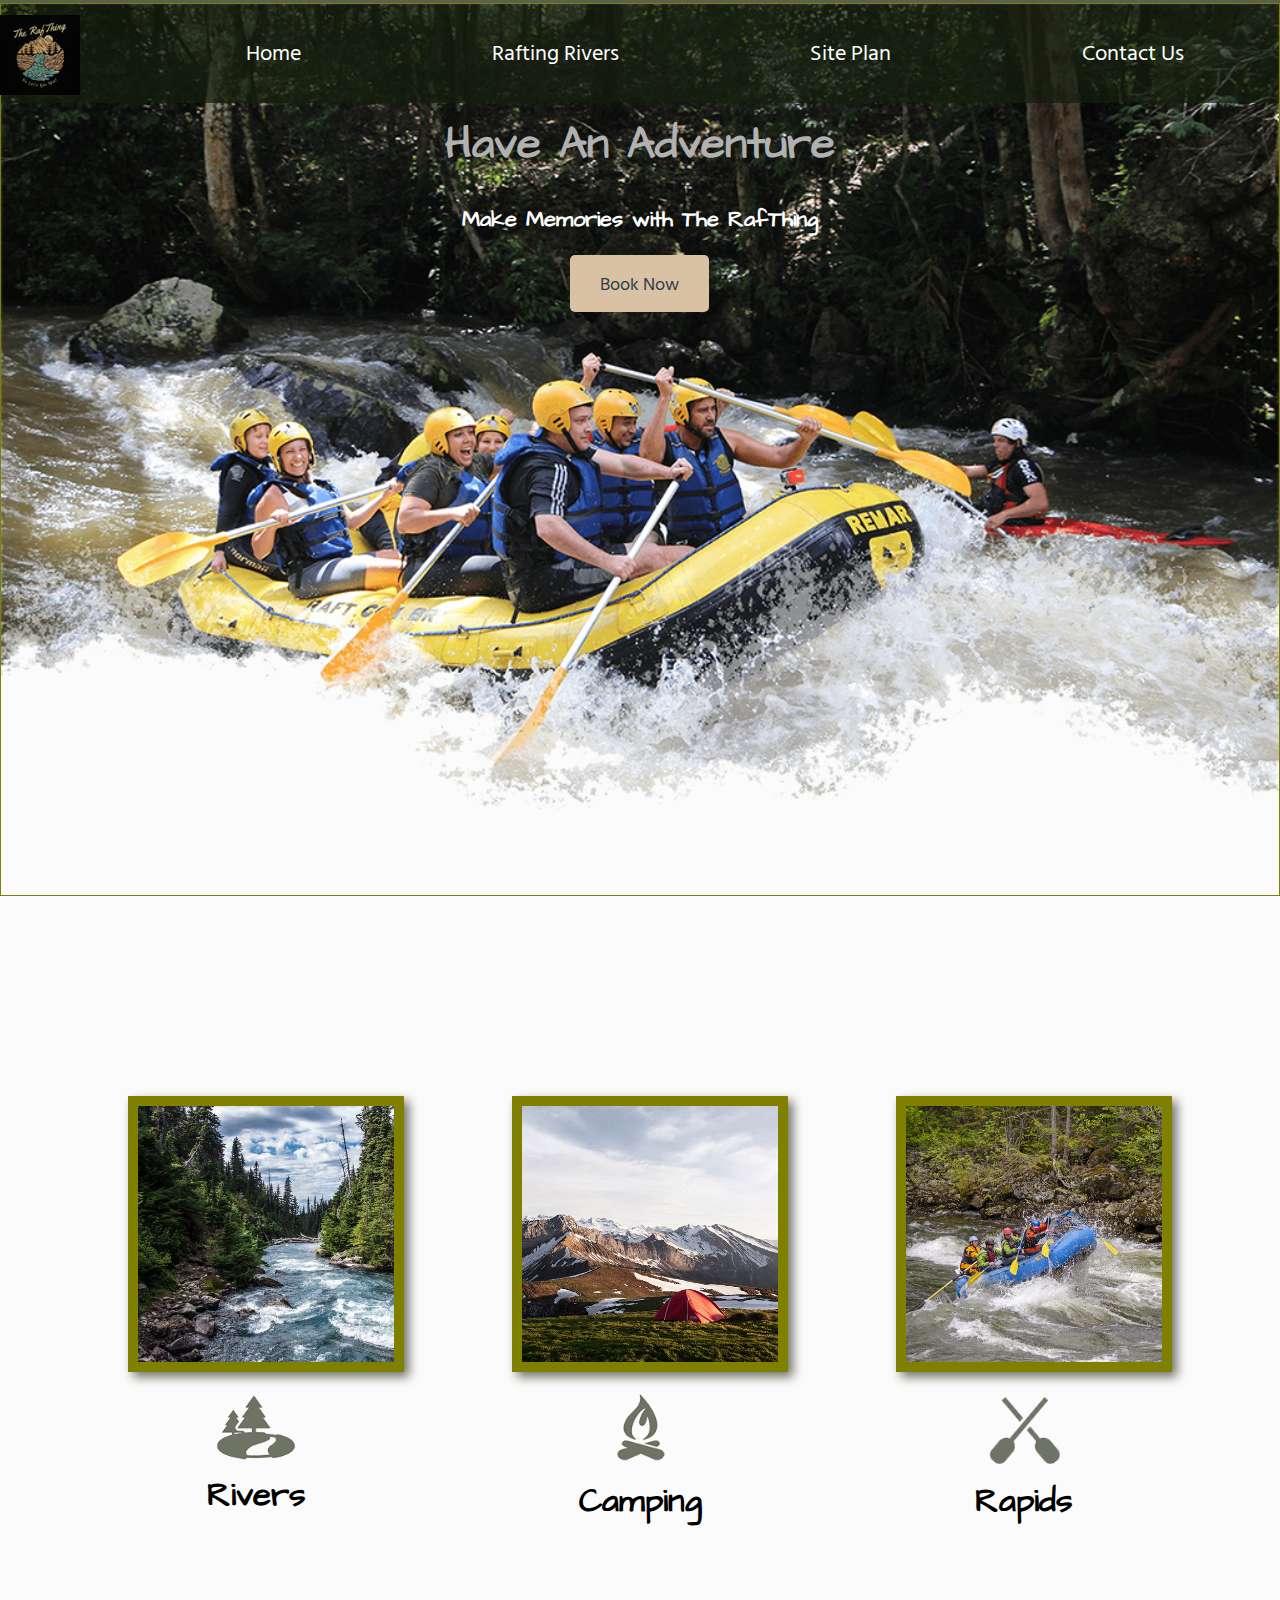
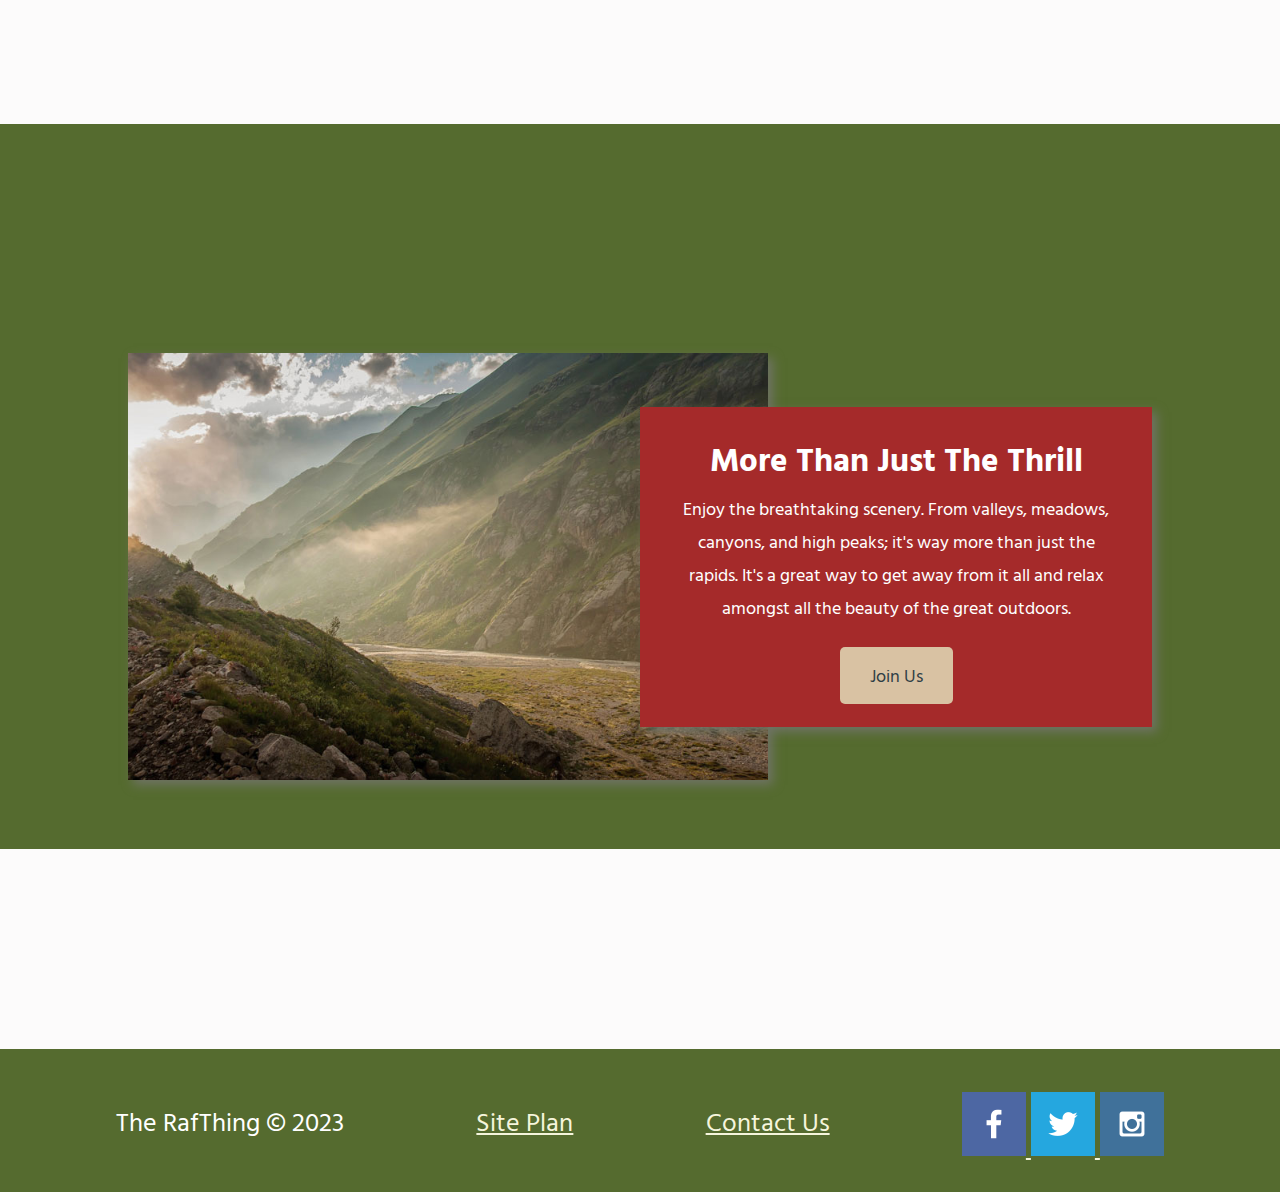
<file: index.html>
<!DOCTYPE html>
<html lang="en">
  <head>
    <meta charset="UTF-8" />
    <meta name="viewport" content="width=device-width, initial-scale=1.0" />
    <title>The RafThing</title>
    <link rel="stylesheet" href="styles/style.css" />
  </head>
  <body>
    <div id="content">
      <header>
        <a id="logo_link" href="index.html">
          <img class="logo" src="images/logo.png" alt="The RafThing Logo" />
        </a>
        <nav>
          <a href="/index.html">Home</a>
          <a href="rivers.html">Rafting Rivers</a>
          <a href="site-plan-rafting.html">Site Plan</a>
          <a href="contactus.html">Contact Us</a>
        </nav>
      </header>
      <div id="hero">
        <div id="hero-box">
          <img
            id="hero-img"
            src="images/hero.png"
            alt="People enjoying white water rafting"
          />
        </div>
        <section id="hero-msg">
          <h1 class="home-title">Have An Adventure</h1>
          <h4>Make Memories with The RafThing</h4>
          <div class="button-box">
            <a class="book" href="contactus.html">Book Now</a>
          </div>
        </section>
      </div>
      <main class="home-grid">
        <section class="rivers-card">
          <img class="card-img" src="images/rivers.jpg" alt="river in forest" />
          <img class="icon" src="images/river_icon.png" alt="river icon" />
          <h2>Rivers</h2>
        </section>
        <section class="camping-card">
          <img
            class="card-img"
            src="images/camping.jpg"
            alt="tent in mountains"
          />
          <img class="icon" src="images/fire_icon.png" alt="fire icon" />
          <h2>Camping</h2>
        </section>
        <section class="rapids-card">
          <img class="card-img" src="images/rapids.jpg" alt="rafting boat" />
          <img class="icon" src="images/oars.png" alt="oars icon" />
          <h2>Rapids</h2>
        </section>
        <div id="background"></div>
        <img
          class="mountains"
          src="images/mountains.jpg"
          alt="Misty mountains"
        />
        <section class="msg">
          <h2>More Than Just The Thrill</h2>
          <p>
            Enjoy the breathtaking scenery. From valleys, meadows, canyons, and
            high peaks; it's way more than just the rapids. It's a great way to
            get away from it all and relax amongst all the beauty of the great
            outdoors.
          </p>
          <a class="join" href="rivers.html">Join Us</a>
        </section>
      </main>
      <footer>
        <p>The RafThing &copy; 2023</p>
        <p><a href="site-plan-rafting.html">Site Plan</a></p>
        <p><a href="contactus.html">Contact Us</a></p>
        <div class="social">
          <a href="https://facebook.com" target="_blank">
            <img src="images/facebook.png" alt="fb icon" />
          </a>
          <a href="https://twitter.com" target="_blank">
            <img src="images/twitter.png" alt="twitter icon" />
          </a>
          <a href="https://instagram.com" target="_blank">
            <img src="images/instagram.png" alt="instagram icon" />
          </a>
        </div>
      </footer>
    </div>
  </body>
</html>
</file>
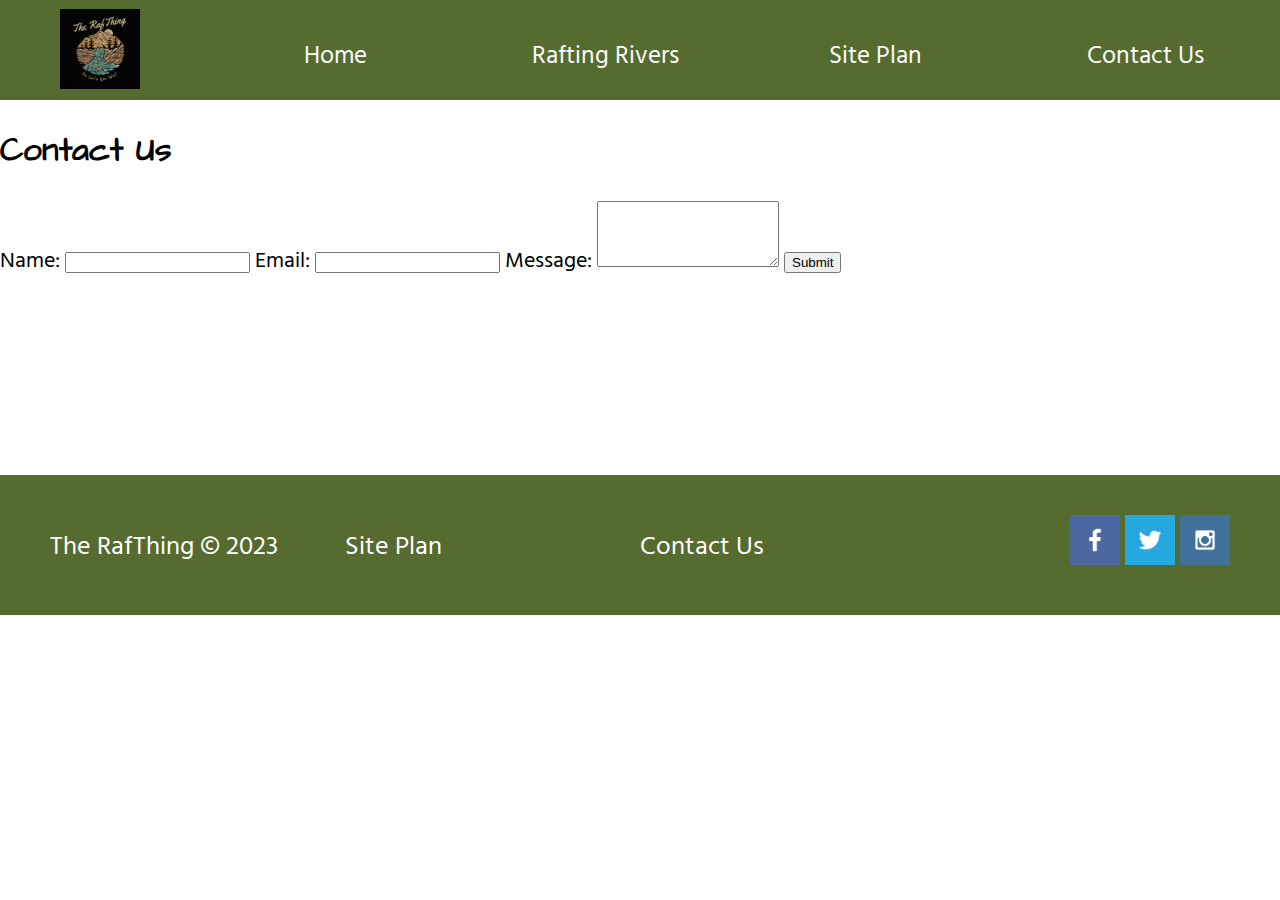
<file: contactus.html>
<!DOCTYPE html>
<html lang="en">
  <head>
    <meta charset="UTF-8" />
    <meta name="viewport" content="width=device-width, initial-scale=1.0" />
    <title>Contact Us</title>
    <link href="rivers.css" rel="stylesheet" />
  </head>
  <body>
    <div id="content">
      <header>
        <a id="logo_link" href="index.html">
          <img class="logo" src="logo.png" alt="The RafThing" />
        </a>
        <nav>
          <a href="index.html">Home</a>
          <a href="rivers.html">Rafting Rivers</a>
          <a href="site-plan-rafting.html">Site Plan</a>
          <a href="contactus.html">Contact Us</a>
        </nav>
      </header>
      <main>
        <h2>Contact Us</h2>

        <div id="feedback"></div>

        <div class="contact-form">
          <form id="contactForm">
            <label for="user_name">Name:</label>
            <input type="text" id="user_name" name="user_name" required />

            <label for="user_email">Email:</label>
            <input type="email" id="user_email" name="user_email" required />

            <label for="message">Message:</label>
            <textarea id="message" name="message" rows="4" required></textarea>

            <button type="submit">Submit</button>
          </form>
        </div>
      </main>
      <footer>
        <h3>The RafThing &copy; 2023</h3>
        <h3><a href="site-plan-rafting.html">Site Plan</a></h3>
        <h3><a href="#">Contact Us</a></h3>
        <div class="social">
          <a href="https://facebook.com"
            ><img src="facebook.png" alt="fb icon"
          /></a>
          <a href="https://twitter.com"
            ><img src="twitter.png" alt="twitter icon"
          /></a>
          <a href="https://instagram.com"
            ><img src="instagram.png" alt="instagram icon"
          /></a>
        </div>
      </footer>
    </div>
    <script>
      // get the feedback div element so we can do something with it.
      const feedbackElement = document.getElementById("feedback");
      // get the form so we can read what was entered in it.
      const formElement = document.getElementById("contactForm");
      // add a 'listener' to wait for a submission of our form. When that happens run the code below.
      formElement.addEventListener("submit", function (e) {
        // stop the form from doing the default action.
        e.preventDefault();
        // set the contents of our feedback element to a message letting the user know the form was submitted successfully. Notice that we pull the name that was entered in the form to personalize the message!
        feedbackElement.innerHTML =
          "Hello " +
          formElement.user_name.value +
          "! Thank you for your message. We will get back with you as soon as possible!";
        // make the feedback element visible.
        feedbackElement.style.display = "block";
        // add a class to move everything down so our message doesn't cover it.
        document.body.classList.toggle("moveDown");
      });
    </script>
  </body>
</html>
</file>
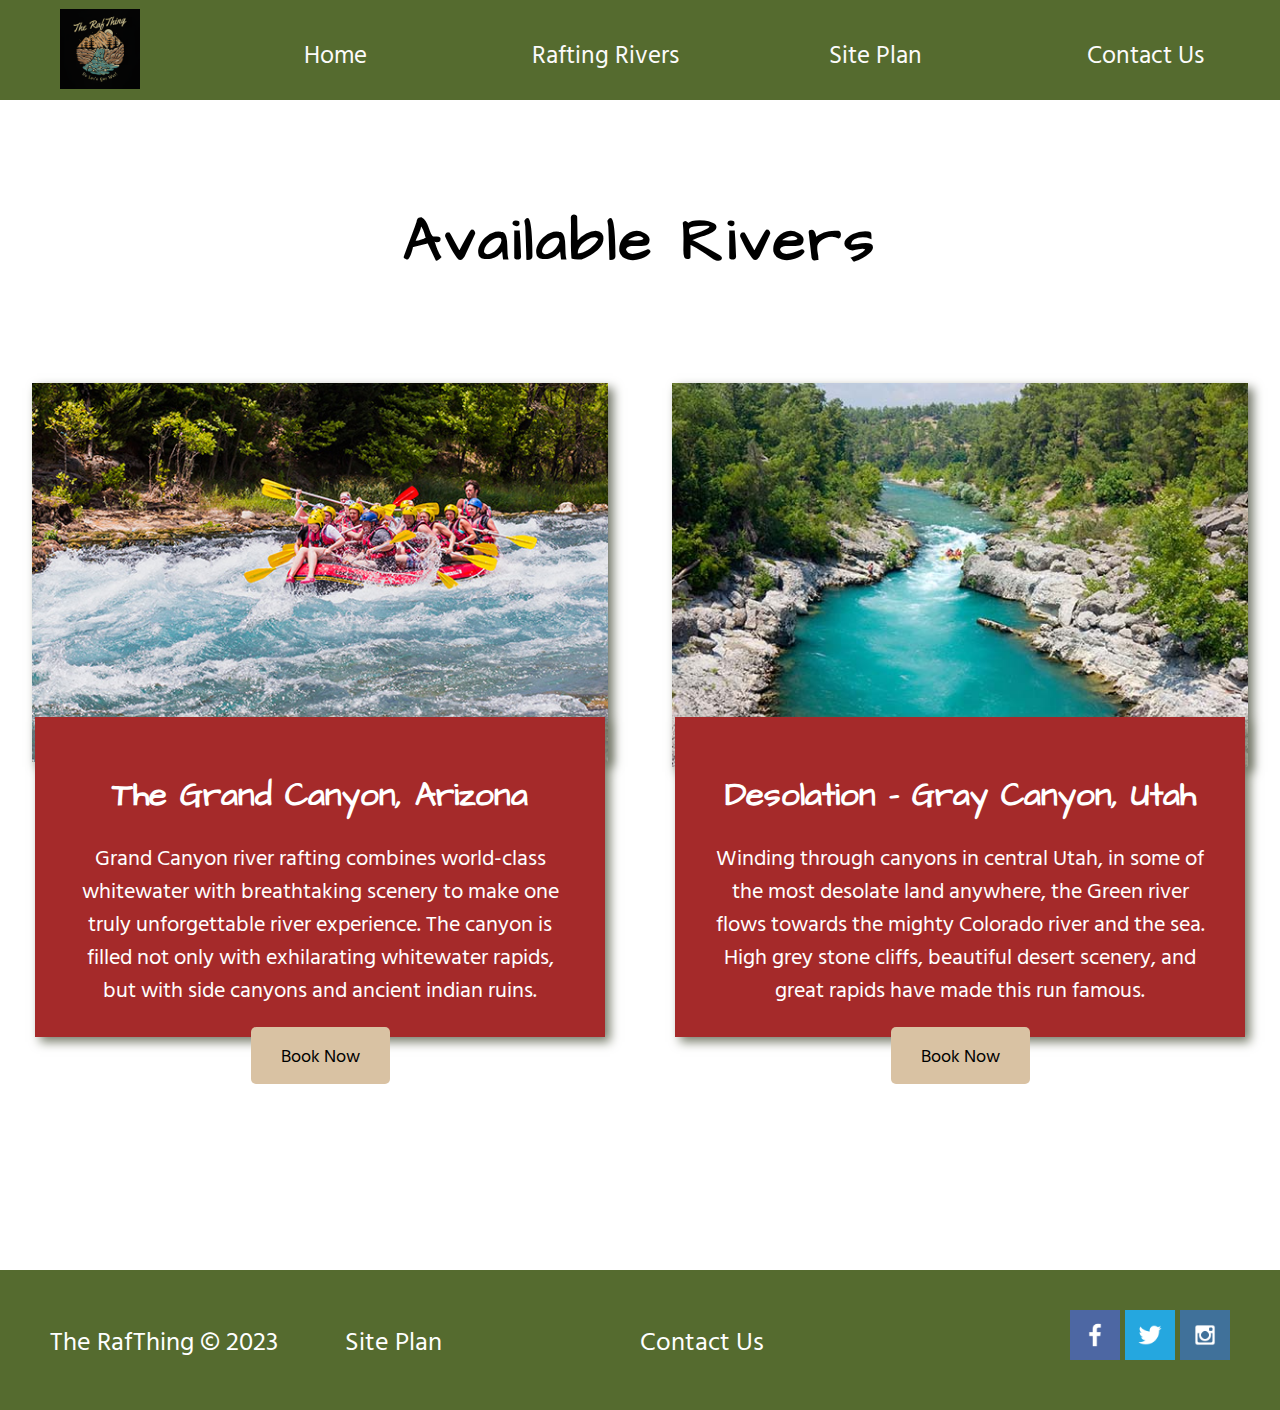
<file: rivers.html>
<!DOCTYPE html>
<html lang="en">
  <head>
    <meta charset="UTF-8" />
    <meta name="viewport" content="width=device-width, initial-scale=1.0" />
    <title>The RafThing</title>
    <link href="rivers.css" rel="stylesheet" />
  </head>
  <body>
    <div id="content">
      <header>
        <a id="logo_link" href="index.html">
          <img class="logo" src="logo.png" alt="The RafThing" />
        </a>
        <nav>
          <a href="index.html">Home</a>
          <a href="rivers.html">Rafting Rivers</a>
          <a href="site-plan-rafting.html">Site Plan</a>
          <a href="contactus.html">Contact Us</a>
        </nav>
      </header>
      <main class="rivers-grid">
        <h1 class="rivers-title">Available Rivers</h1>
        <img
          class="river1-pic"
          src="images/rafting33_600.jpg"
          alt="Thrilling Rafting"
        />
        <div class="river1-text">
          <h2>The Grand Canyon, Arizona</h2>
          <p>
            Grand Canyon river rafting combines world-class whitewater with
            breathtaking scenery to make one truly unforgettable river
            experience. The canyon is filled not only with exhilarating
            whitewater rapids, but with side canyons and ancient indian ruins.
          </p>
        </div>
        <img
          class="river2-pic"
          src="images/rafting58_600.jpg"
          alt="People Getting Wet"
        />
        <div class="river2-text">
          <h2>Desolation - Gray Canyon, Utah</h2>
          <p>
            Winding through canyons in central Utah, in some of the most
            desolate land anywhere, the Green river flows towards the mighty
            Colorado river and the sea. High grey stone cliffs, beautiful desert
            scenery, and great rapids have made this run famous.
          </p>
        </div>
        <div class="button-box">
          <a class="book" href="contactus.html">Book Now</a>
        </div>
        <div class="button-box">
          <a class="book" href="contactus.html">Book Now</a>
        </div>
      </main>
      <footer>
        <h3>The RafThing &copy; 2023</h3>
        <h3><a href="site-plan-rafting.html">Site Plan</a></h3>
        <h3><a href="#">Contact Us</a></h3>
        <div class="social">
          <a href="https://facebook.com"
            ><img src="facebook.png" alt="fb icon"
          /></a>
          <a href="https://twitter.com"
            ><img src="twitter.png" alt="twitter icon"
          /></a>
          <a href="https://instagram.com"
            ><img src="instagram.png" alt="instagram icon"
          /></a>
        </div>
      </footer>
    </div>
  </body>
</html>
</file>
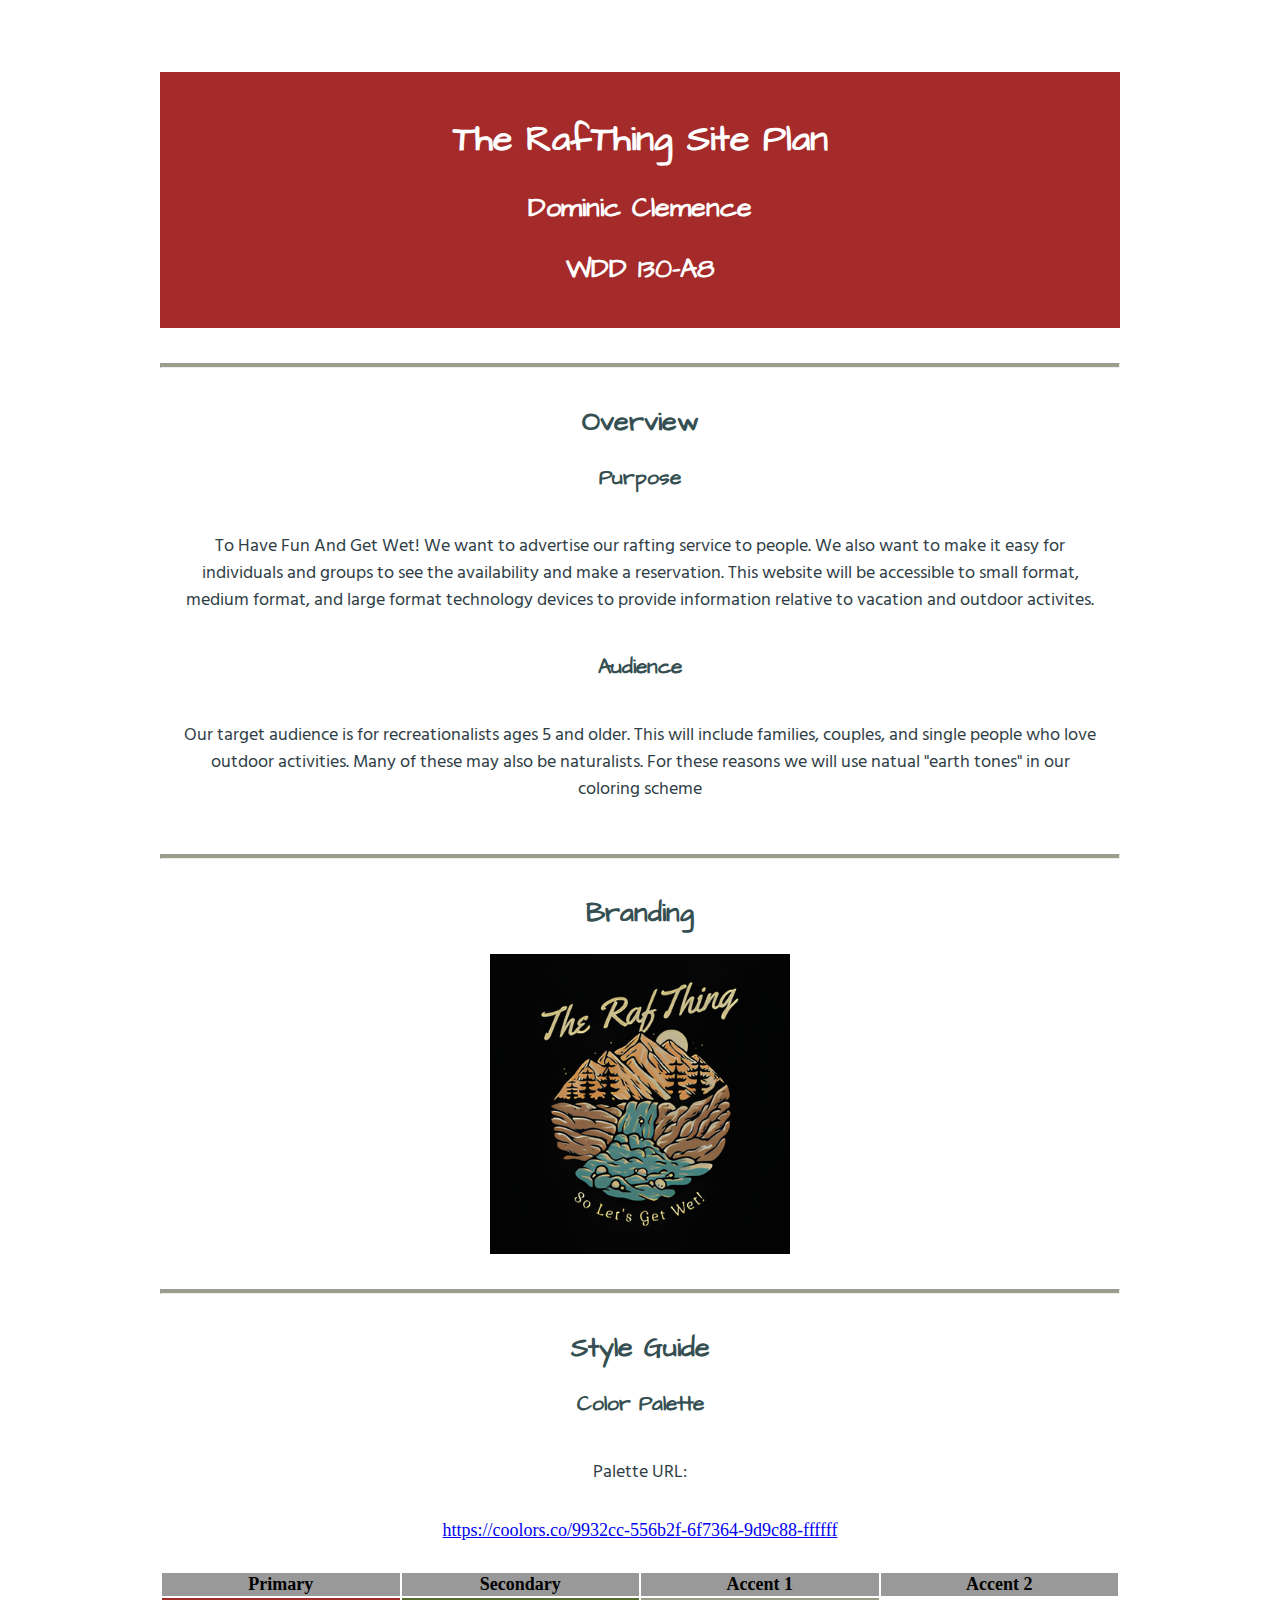
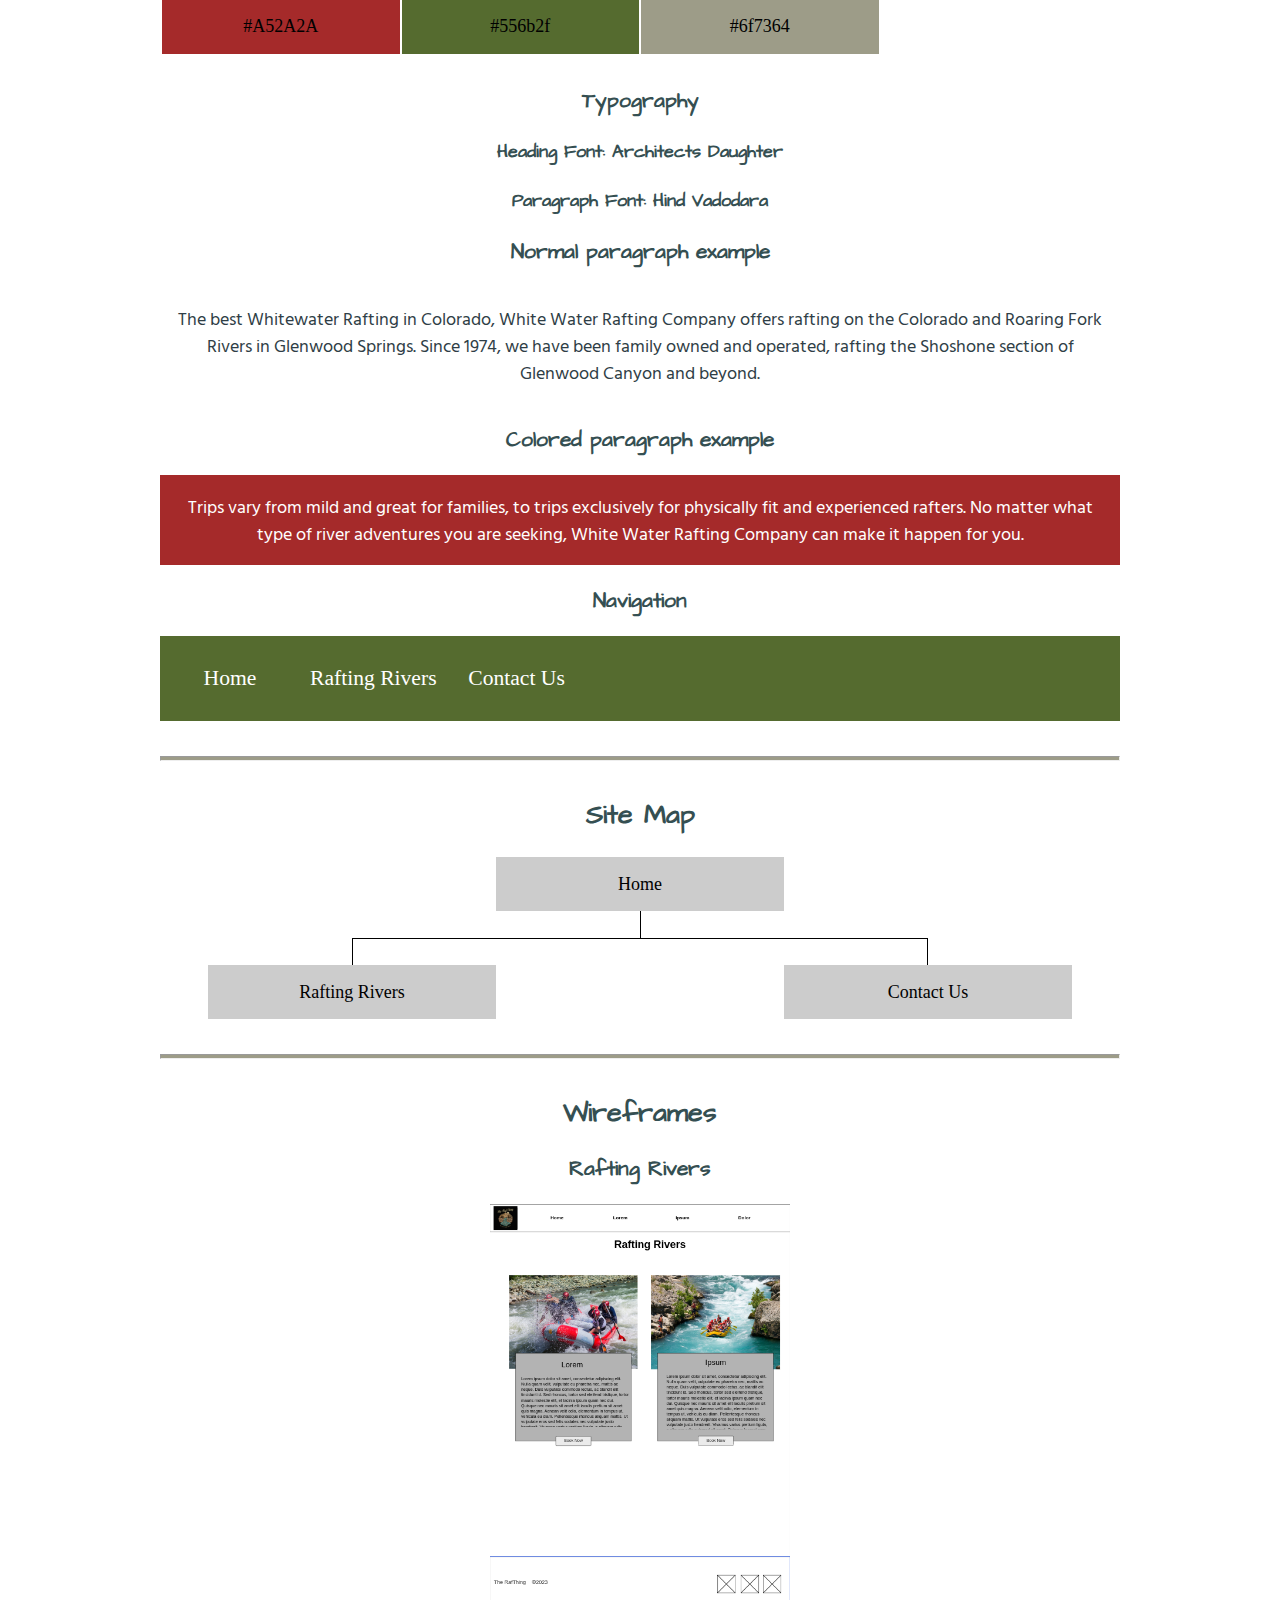
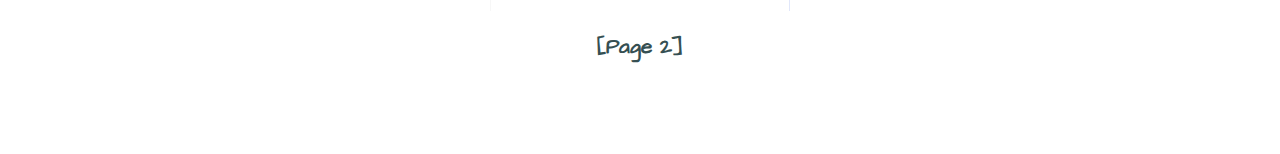
<file: site-plan-rafting.html>
<!DOCTYPE html>
<html lang="en-us">
  <head>
    <meta charset="utf-8" />
    <title>Site Plan</title>
    <link
      type="text/css" rel="stylesheet" href="styles/site-plan-rafting.css" />
  </head>

  <body>
    <header>
      <h1>The RafThing Site Plan</h1>
      <h2>Dominic Clemence</h2>
      <h2>WDD 130-A8</h2>
          </header>
    <main>
            <hr />
      <h2>Overview</h2>
      <h3>Purpose</h3>
      <p>
        To Have Fun And Get Wet! We want to advertise our rafting service to
        people. We also want to make it easy for individuals and groups to see
        the availability and make a reservation. This website will be accessible 
        to small format, medium format, and large format technology devices to 
        provide information relative to vacation and outdoor activites.
      </p>
      
      <h3>Audience</h3>
      <p>
        Our target audience is for recreationalists ages 5 and older. This will
        include families, couples, and single people who love outdoor
        activities. Many of these may also be naturalists. For these reasons we
        will use natual "earth tones" in our coloring scheme
      </p>
      
      <hr />
      <h2>Branding</h2>
      <h3>
        <img src="/images/logo.png" alt="Mountains and Rivers" /> 
      </h3>
            
      <hr />
      <h2>Style Guide</h2>

            <h3>Color Palette</h3>
      
      <p>Palette URL:</p>
      <a href=https://coolors.co/9932cc-556b2f-6f7364-9d9c88-ffffff
        target="_blank"
        >https://coolors.co/9932cc-556b2f-6f7364-9d9c88-ffffff
        </a>

      <table class="colors">
        <tr>
          <th>Primary</th>
          <th>Secondary</th>
          <th>Accent 1</th>
          <th>Accent 2</th>
        </tr>
        
        <tr>
          <td class="primary">#A52A2A</td>
          <td class="secondary">#556b2f</td>
          <td class="accent1">#6f7364</td>
          <td class="accent2"></td>
        </tr>
      </table>

      
      <h3>Typography</h3>
      
      <h4>
        Heading Font: Architects Daughter
              </h4>
      <h4>
        Paragraph Font: Hind Vadodara
              </h4>
      <h3>Normal paragraph example</h3>
      <p>
        The best Whitewater Rafting in Colorado, White Water Rafting Company
        offers rafting on the Colorado and Roaring Fork Rivers in Glenwood
        Springs. Since 1974, we have been family owned and operated, rafting the
        Shoshone section of Glenwood Canyon and beyond.
      </p>
      <h3>Colored paragraph example</h3>
      <p class="colored">
        Trips vary from mild and great for families, to trips exclusively for
        physically fit and experienced rafters. No matter what type of river
        adventures you are seeking, White Water Rafting Company can make it
        happen for you.
      </p>

      
      <h3>Navigation</h3>
      
      <nav>
        <a href="index.html">Home</a>
        <a href="rivers.html">Rafting Rivers</a>
        <a href="#">Contact Us</a>
      </nav>
      <hr />
      <h2>Site Map</h2>
      <div class="sitemap">
        <div class="sm-home">Home</div>
        <div class="sm-page2">
          Rafting Rivers
                  </div>
        <div class="sm-page3">Contact Us</div>

        <div class="top">&nbsp;</div>
        <div class="left">&nbsp;</div>
        <div class="right">&nbsp;</div>
      </div>
      <hr />
      <h2>Wireframes</h2>
      
      <h3>Rafting Rivers</h3>

      <img src="riversframe.png" alt="Rivers Wireframe">

      <h3>[Page 2]</h3>

          </main>
  </body>
</html>
</file>
<file: styles/style.css>
@import url('https://fonts.googleapis.com/css2?family=Architects+Daughter&family=Hind+Vadodara:wght@500&display=swap');
/* change the values below to your chosen font(s) */


p {
  font-family: "Hind Vadodara", Helvetica, sans-serif;
  
}
#content {
  max-width: 1600px;
  margin: 0 auto;
}

.main-para {
  font-size: 1.5em;
  line-height: 1.5;
}

#logo_link ¨{
  padding-top: 5px;
  justify-self: center;
  align-self: center;
}

.logo {
  width: 80px;
  height: auto;
  padding-top: 15px;
}

nav {
  display: flex;
  justify-content: space-around;
}

nav a {
  text-align: center;
  text-decoration: none;
  color: white;
  padding: 35px;
}

#hero {
  display: grid;
  grid-template-columns: 1fr 3fr 1fr;
  border: 1px solid olive;
  height: 100%;
  padding-bottom: 2rem;
  margin-top: -100px; 
}

#hero-box {
  grid-column: 1/4;
  grid-row: 1/3;
  z-index: -1;
}

#hero-msg {
  grid-column: 2/3;
  grid-row: 1/2;
  margin-top: 100px;
}

#hero-img {
  width: 100%;
}

h1, h2, h3, h4{
  font-family: "Architects Daughter", sans-serif, Helvetica;
}

#hero-msg h1 {
  text-align: center;
  color:  rgb(177, 177, 177);
  font-family: "Architects Daughter", sans-serif, Helvetica;
}

#hero-msg h4 {
  text-align: center;
  color: white;
  font-family: "Architects Daughter", sans-serif, Helvetica;
}

.home-grid {
  display: grid;
  grid-template-columns: repeat(10, 1fr); /* Creates 10 equal columns */  
}

.home-title {
  color: #2f3e46;
  font-family: "Architects Daughter", sans-serif, Helvetica;
  font-size: 2em;
  margin-top: 10px;
}

h1 {
  color: darkorchid;
}

h2 {
  margin: 0;
}

h4 {
  color:#6f7364 ;
  font-family: "Architects Daughter", sans-serif, Helvetica;
}

.button-box {
  text-align: center;
}

main section {
  text-align: center;
}

.main section img {
  border: 10px solid black;
  box-sizing: border-box
}

#background {
  height: 725px;
  background-color: darkolivegreen;
  grid-column: 1/11;
  grid-row: 4/9; 
}

body p{
  font-family: "Hind Vadodara", Helvetica, sans-serif;
}

body {
  background-color: #fcfbfb;
  font-family: "Hind Vadodara", Helvetica, sans-serif;
  font-size: 22px;
  margin: 0;
  padding: 0;
}

header {
  background-color: rgba(20, 30, 13, 0.7);
  display: grid;
  grid-template-columns: 150px auto;
}

header a {
  display: inline-block;
}

nav a:hover {
  color: black;
}

.book,
.join {
  color: #2f3e46;
  font-size: 18px;
  background-color: #d9c2a3;
  text-decoration: none;
  font-size: 18px;
  padding: 15px 30px;
  margin-top: 50px;
  border-radius: 5px;
}

.book:hover,
.join:hover {
  color: #84a98c;
}

.msg h2,
.msg p {
  color: white;
  font-family: "Hind Vadodara", Helvetica, sans-serif; 
}

.msg {
  background-color: brown;
  line-height: 1.5em;
  padding: 35px;
  margin-top: 10rem;
  grid-column: 6/10;
  grid-row: 6/7;
  box-shadow: 5px 5px 10px #6f7364; 
}

.msg p {
  font-size: .8em;
  padding-bottom: 15px;
}

.rivers-card, .camping-card, .rapids-card {
  margin: 200px 0;
}

.rivers-card {
grid-column: 2/4;
grid-row: 2/3;  
}

.camping-card {
  grid-column: 5/7;
  grid-row: 2/3;   
}

.rapids-card {
  grid-column: 8/10;
  grid-row: 2/3;   
}

.card-img, .mountains {
  width: 100%;
}

.card-img {
  border: 10px solid olive;
  transition: transform .5s;
  box-shadow: 5px 5px 10px #6f7364;
}

.card-img:hover {
  opacity: .6;
  transform: scale(1.1);
}

footer {
  color: white;
  padding: 25px 50px;
  margin-top: 200px;
  background-color: darkolivegreen;
  display: flex;
  justify-content: space-around;
  align-items: center;
}

footer .social img {
  padding-top: 15px;
}

footer p {
  font-size: 1.2em;
}

footer p a:hover {
  text-decoration: underline;
}

footer a {
  color: beige;
}

footer a:hover {
  color: black;
}

.icon {
  width: 80px;
  padding-top: 10px;
}

.mountains {
  margin-top: 10rem;
  grid-column: 2/7;
  grid-row: 5/8;
  box-shadow: 5px 5px 10px #6f7364; 
}

@media screen and (max-width: 900px) {
  #hero, .home-grid {
      display: block;
      height: auto;
  }
  nav, footer {
      flex-direction: column;
  }
  nav a {
      display: block;
      padding: 15px;
  }
  #hero {
      margin-top: 0;
  }
  #hero-msg {
      margin-top: 0;
  }
  #hero-msg h4 {
      display: none;
  }
  .home-title {
      font-size: 25px;
      color: #6f7364;
  }
  .rivers-card, .camping-card, .rapids-card { 
      margin: 50px auto;
      width: 60%;
  }
  #background {
      display: none;
  }
  .mountains, .msg {
      width: 80%;
      display: block;
      margin: 0 auto;
  }
  footer {
      margin-top: 25px;
  }
}
</file>
<file: rivers.css>
@import url('https://fonts.googleapis.com/css2?family=Architects+Daughter&family=Hind+Vadodara:wght@500&display=swap');

/* Global Styles */
body {
    background-color: #fff;
    font-family: "Hind Vadodara", Helvetica, sans-serif;
    font-size: 22px;
    margin: 0;
    padding: 0;
}

#content {
    max-width: 1600px;
    margin: 0 auto;
}

/* Header Styles */
header {
    background-color: darkolivegreen;
    display: grid;
    grid-template-columns: 200px auto;
}

img.logo {
    width: 80px;
}

#logo_link {
    grid-column: 1/2;
    grid-row: 1/2;
    justify-self: center;
    align-self: center;
    padding-top: 5px;
}

/* Navigation Styles */
nav {
    grid-row: 1/2;
    grid-column: 2/7;
    display: grid;
    grid-template-columns: repeat(auto-fit, minmax(6em, 1fr));
    width: 100%;
    height: 100px;
}

nav a {
    text-decoration: none;
    color: #fcfbfb;
    font-size: 25px;
    padding: 35px;
    text-align: center;
}

nav a:hover {
    color: black;
}

/* Book Button Styles */
.book {
    background-color: #d9c2a3;
    color: black;
    padding: 15px 30px;
    margin-top: 50px;
    font-size: 18px;
    text-decoration: none;
    border-radius: 5px;
}

.book:hover {
    background-color: #9d9c88;
    color: #fcfbfb;
}

/* Home Grid Styles */
.home-grid {
    display: grid;
    grid-template-columns: repeat(10, 10%);
    margin: 0 auto;
    max-width: 1500px;
}

h2 {
    font-family: "Architects Daughter";
}

/* Main Section Styles */
main section {
    text-align: center;
    margin-top: 200px;
    margin-bottom: 200px;
    width: 100%;
}

main section img {
    width: 100%;
    box-sizing: border-box;
}

/* Footer Styles */
footer {
    background-color: darkolivegreen;
    margin-top: 200px;
    display: grid;
    grid-template-columns: repeat(4, 1fr);
    padding: 25px 50px;
}

footer .social img {
    padding-top: 15px;
    width: 50px;
    display: inline-block;
}

footer h3, footer a {
    color: white;
    font-family: "Hind Vadodara";
    font-weight: 400;
    text-decoration: none;
}

footer a:hover {
    color: black;
    text-decoration: underline;
}

.social {
    justify-self: end;
}

.active {
    color: #d9c2a3;
    background-color: black;
}

/* Rivers Grid Styles */
.rivers-grid {
    display: grid;
    grid-template-columns: 1fr 1fr;
    grid-template-rows: auto auto auto;
    justify-items: center;
    max-width: 1400px;
    margin: 0 auto;
}

.rivers-title {
    font-family: "Architects Daughter";
    font-size: 60px;
    letter-spacing: 3px;
    color: black;
    margin: 100px 0;
    grid-column: 1/3;
    grid-row: 1/2;
    justify-self: stretch;
    text-align: center;
}

.river1-pic,
.river2-pic {
    width: 100%;
    box-shadow: 5px 5px 10px #6f7364;
    width: 90%;
}

.river1-pic {
    grid-column: 1/2;
    grid-row: 2/3;
}

.river2-pic {
    grid-column: 2/3;
    grid-row: 2/3;
}

.river1-text {
    grid-column: 1/2;
    grid-row: 3/4;
    background-color: brown;
    color: white;
    overflow: hidden;
    height: auto;
    height: 250px;
    padding: 35px;
    line-height: 1.5em;
    margin-top: -50px;
    width: 500px;
    box-shadow: 5px 5px 10px #797e6c;
    text-align: center;
}

.river2-text {
    grid-column: 2/3;
    grid-row: 3/4;
    background-color: brown;
    color: white;
    overflow: hidden;
    height: auto;
    height: 250px;
    padding: 35px;
    line-height: 1.5em;
    margin-top: -50px;
    width: 500px;
    box-shadow: 5px 5px 10px #797e6c;
    text-align: center;
}
</file>
<file: styles/site-plan-rafting.css>
/* if you are using any Google fonts change the font names below to your fonts. 
Any spaces in your font name should be replaced with a +. 
Fonts are separated by a & */
@import url('https://fonts.googleapis.com/css2?family=Architects+Daughter&family=Hind+Vadodara:wght@500&display=swap');

:root {
  /* change the values below to your colors from your palette */
  --primary-color: #A52A2A;
  --secondary-color: #556b2f;
  --accent1-color: #9d9c88;
  --accent2-color: white;

  /* change the values below to your chosen font(s) */
  --heading-font: "Architects Daughter", sans-serif, Helvetica;
  --paragraph-font: "Hind Vadodara", Helvetica, sans-serif;

  /* these colors below should be chosen from among your palette colors above */
  --headline-color-on-white: #354f52; /* headlines on a white background */
  --headline-color-on-color: white; /* headlines on a colored background */
  --paragraph-color-on-white: #2f3e46; /* paragraph text on a white background */
  --paragraph-color-on-color: white; /* paragraph text on a colored background */
  --paragraph-background-color: #A52A2A;
  --nav-link-color: white;
  --nav-background-color: #556b2f;
  --nav-hover-link-color: white;
  --nav-hover-background-color: #694a38;
}

/*  Look around below...but DON'T CHANGE ANYTHING! */

body {
  max-width: 960px;
  margin: 0 auto;
  padding: 4em;
  font-size: 18px;
  text-align: center;
}
img {
  display: block;
  margin: 0 auto;
  max-width: 300px;
}
h1,
h2,
h3,
h4,
h5,
h6 {
  font-family: var(--heading-font);
  color: var(--headline-color-on-white);
}
h2 {
  text-align: center;
}
hr {
  height: 3px;
  margin: 35px 0;
  background: var(--accent1-color);
}
header {
  padding: 1em;
  text-align: center;
  color: var(--headline-color-on-color);
  background-color: var(--paragraph-background-color);
}
header > h1,
header > h2 {
  color: var(--headline-color-on-color);
}
p {
  font-family: var(--paragraph-font);
  color: var(--paragraph-color-on-white);
  padding: 1em;
}
.colors {
  width: 100%;
  min-width: 350px;
  margin: 30px auto;
  text-align: center;
}
.colors th {
  background-color: #999;
}
.colors td {
  width: 25%;
  height: 3em;
}
.primary {
  background-color: var(--primary-color);
}
.secondary {
  background-color: var(--secondary-color);
}
.accent1 {
  background-color: var(--accent1-color);
}
.accent2 {
  background-color: var(--accent2-color);
}
p.colored {
  background-color: var(--paragraph-background-color);
  color: var(--paragraph-color-on-color);
}
nav {
  background-color: var(--nav-background-color);
  line-height: 3em;
  text-align: center;
  font-size: 1.2em;
}
nav {
  list-style-type: none;
  display: flex;
}
nav a {
  padding: 1em;
  min-width: 120px;
  text-decoration: none;
  padding: 10px;
}
nav a:link,
nav a:visited {
  color: var(--nav-link-color);
}
nav a:hover {
  color: var(--nav-hover-link-color);
  background-color: var(--nav-hover-background-color);
}
.sitemap {
  display: grid;
  justify-content: center;

  grid-template-columns: repeat(6, 15%);
  grid-template-rows: 3em 1.5em 1.5em 3em;
  grid-template-areas:
    ". . home home . ."
    ". . . top . ."
    ". left left right right ."
    "page2 page2 . . page3 page3";
}
.sitemap > div {
  text-align: center;
}
.sm-home {
  grid-area: home;
  background-color: #ccc;
  line-height: 3em;
}
.sm-page2 {
  grid-area: page2;
  background-color: #ccc;
  line-height: 3em;
}
.sm-page3 {
  grid-area: page3;
  background-color: #ccc;
  line-height: 3em;
}
.top {
  grid-area: top;
  border-left: 1px solid;
}
.left {
  grid-area: left;
  border-top: 1px solid;
  border-left: 1px solid;
}
.right {
  grid-area: right;
  border-top: 1px solid;
  border-right: 1px solid;
}
</file>
